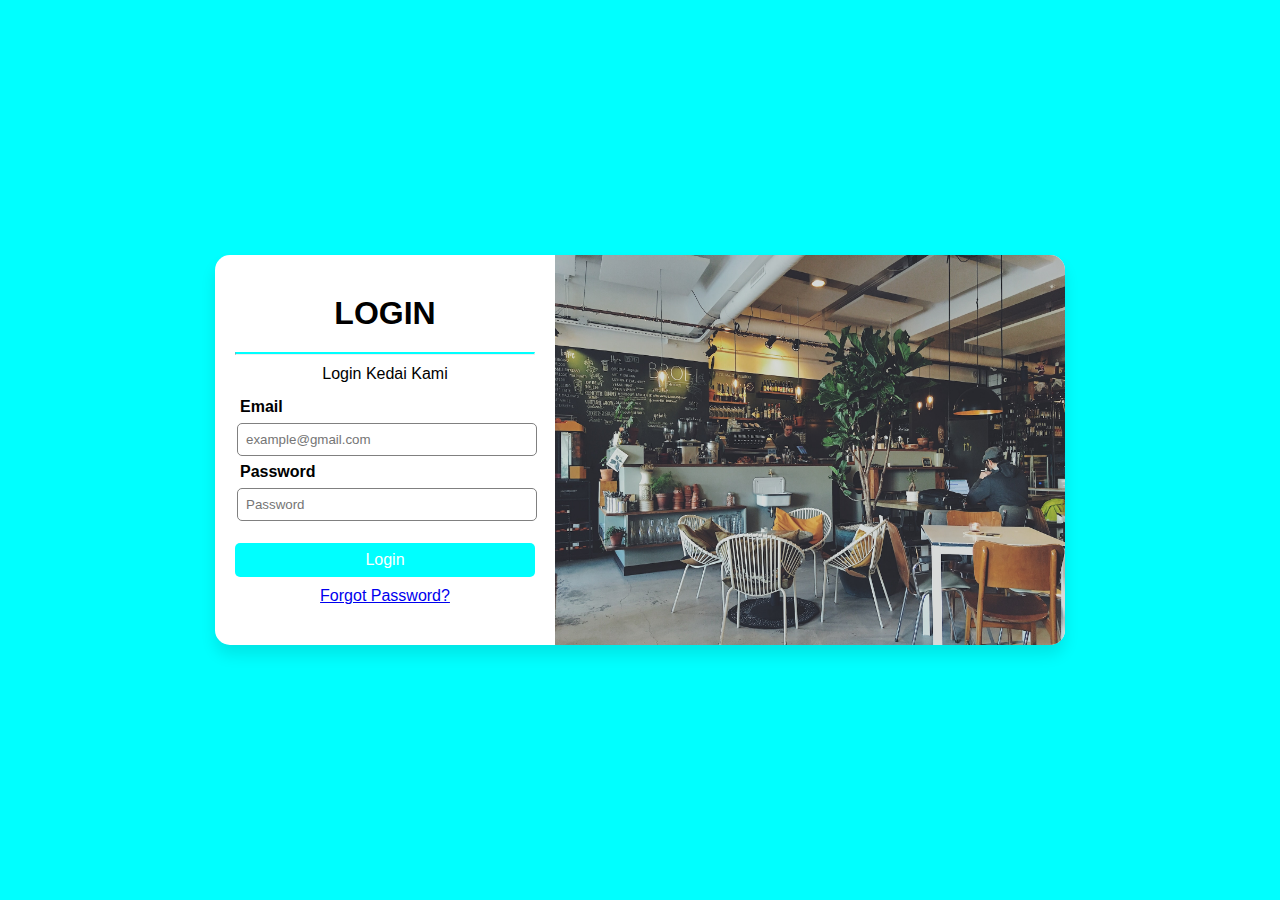
<file: login.html>
<!DOCTYPE html>
<html lang="en">
  <head>
    <meta charset="UTF-8" />
    <meta name="viewport" content="width=device-width, initial-scale=1.0" />
    <link rel="stylesheet" href="css/login.css" />
    <title>Login</title>
  </head>
  <body>
    <div class="container">
      <div class="login">
        <form action="">
          <h1>Login</h1>
          <hr />
          <p>Login Kedai Kami</p>
          <label for="">Email</label>
          <input type="text" placeholder="example@gmail.com" />
          <label for="">Password</label>
          <input type="password" placeholder="Password" />
          <button>Login</button>
          <p>
            <a href="#"> Forgot Password?</a>
          </p>
        </form>
      </div>
      <div class="right">
        <img src="img/A.jpg" alt="Cafe" />
      </div>
    </div>
  </body>
</html>
</file>
<file: css/login.css>
* {
  margin: 0;
  padding: 0;
  box-sizing: border-box;
  font-family: "Gill Sans", "Gill Sans MT", Calibri, "Trebuchet MS", sans-serif;
}

body {
  display: flex;
  justify-content: center;
  align-items: center;
  min-height: 100vh;
  background: aqua;
}

.container {
  width: 100%;
  display: flex;
  max-width: 850px;
  background: #fff;
  border-radius: 15px;
  box-shadow: 0 10px 15px rgba(0, 0, 0, 0.1);
}

.login {
  width: 400px;
}

form {
  width: 250px;
  margin: 60px auto;
}

h1 {
  margin: 20px;
  text-align: center;
  font-weight: bolder;
  text-transform: uppercase;
}

hr {
  border-top: 2px solid aqua;
}

p {
  text-align: center;
  margin: 10px;
}

.right img {
  width: 450px;
  height: 100%;
  border-top-right-radius: 15px;
  border-bottom-right-radius: 15px;
}

form label {
  display: block;
  font-size: 16px;
  font-weight: 600;
  padding: 5px;
}

input {
  width: 100%;
  margin: 2px;
  border: none;
  outline: none;
  padding: 8px;
  border-radius: 5px;
  border: 1px solid gray;
}

button {
  border: none;
  outline: none;
  padding: 8px;
  width: 252px;
  color: #fff;
  font-size: 16px;
  cursor: pointer;
  margin-top: 20px;
  border-radius: 5px;
  background: aqua;
}

button:hover {
  background: rgba(214, 86, 64, 1);
}

@media (max-width: 1366px) {
  container {
    width: 100%;
    max-width: 750px;
    margin-left: 20px;
    margin-right: 20px;
  }
}

form {
  width: 300px;
  margin: 20px auto;
}

.login {
  width: 400px;
  padding: 20px;
}

button {
  width: 100%;
}

.right img {
  width: 100%;
  height: 100%;
}
</file>
